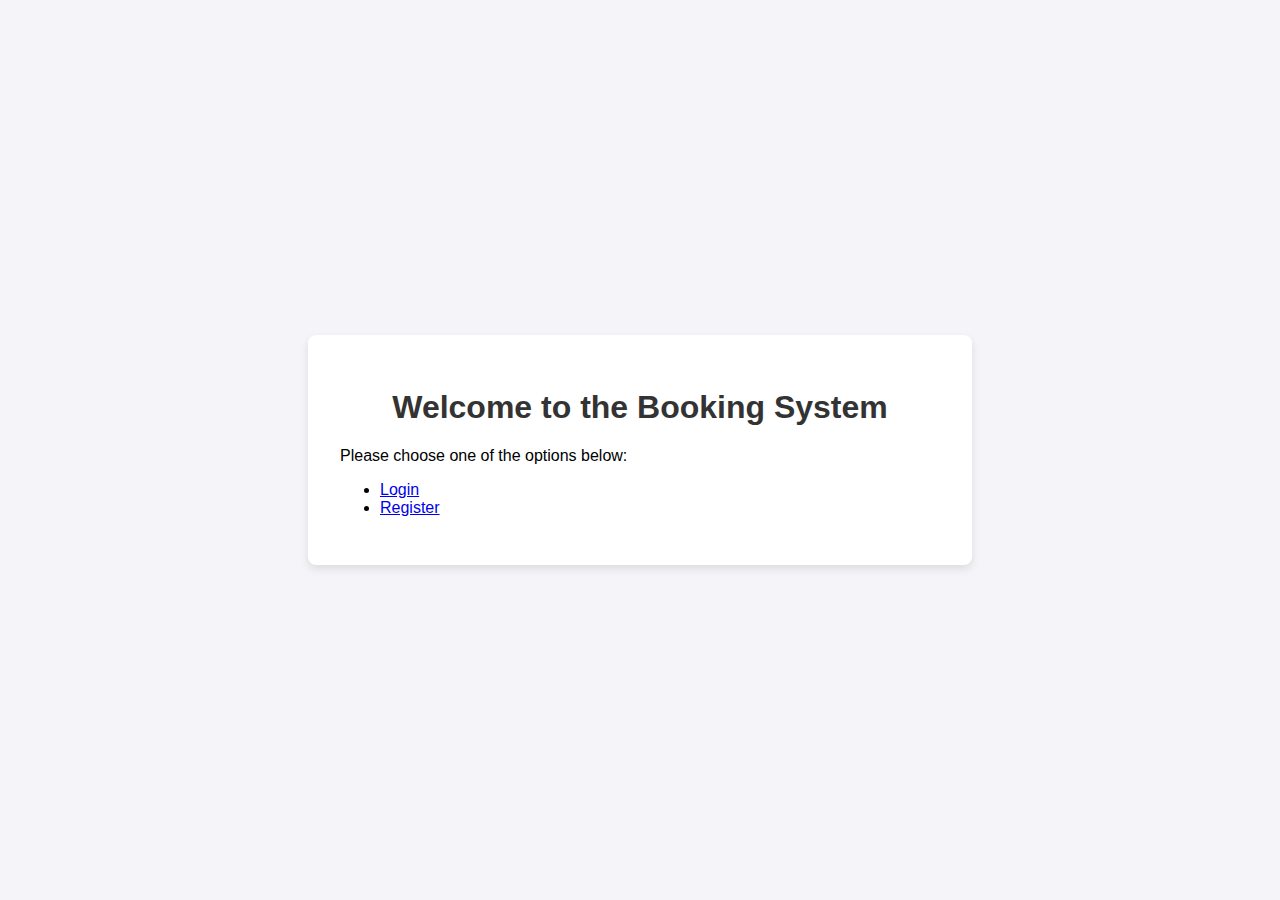
<file: views/index.html>
<!DOCTYPE html>
<html lang="en">
<head>
    <meta charset="UTF-8">
    <meta name="viewport" content="width=device-width, initial-scale=1.0">
    <title>Home</title>
    <link rel="stylesheet" href="/static/styles.css">
</head>
<body>
    <div class="container">
        <h1>Welcome to the Booking System</h1>
        <p>Please choose one of the options below:</p>
        <ul>
            <li><a href="/login">Login</a></li>
            <li><a href="/register">Register</a></li>
        </ul>
    </div>
</body>
</html>
</file>
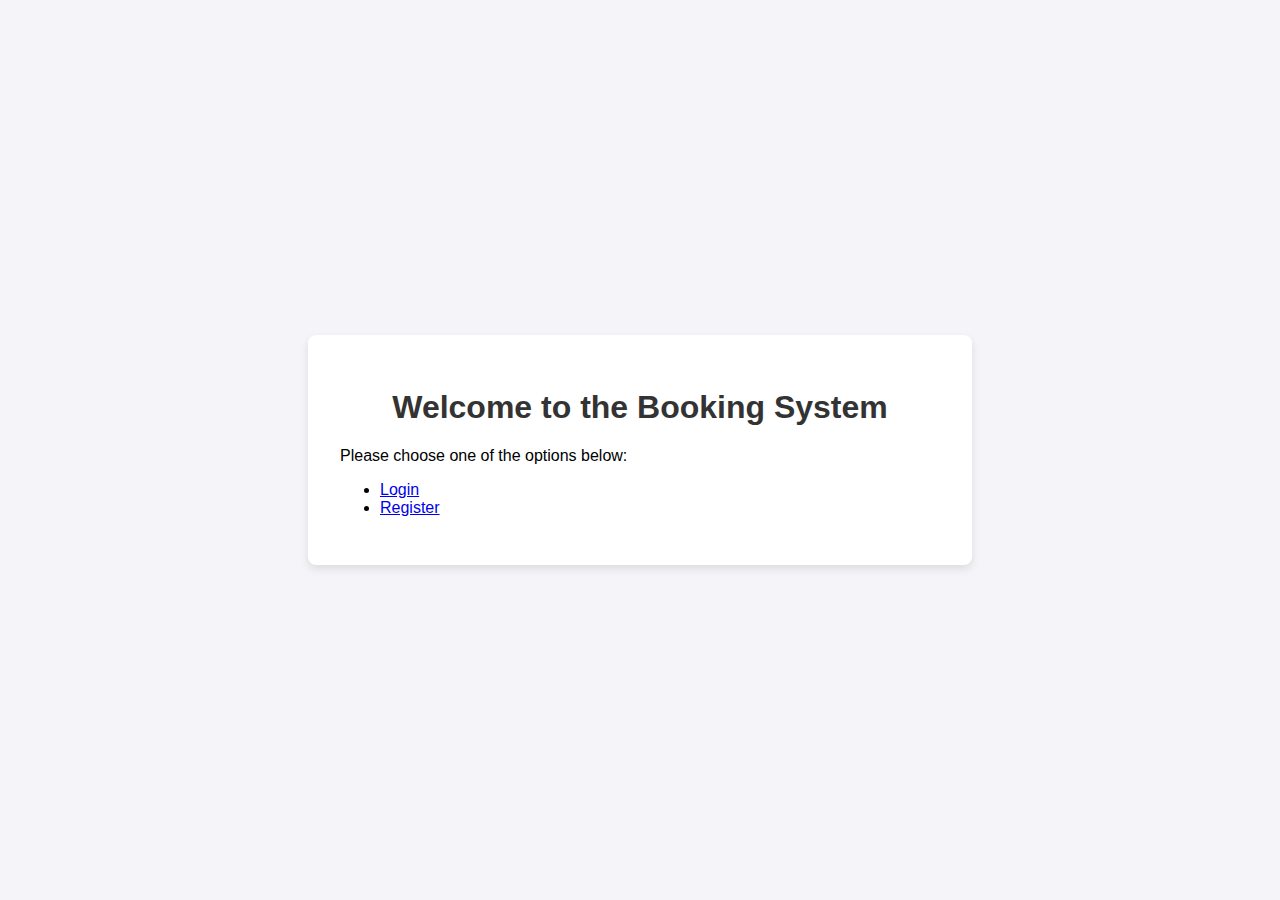
<file: TheBookingSystemVer2/views/index.html>
<!DOCTYPE html>
<html lang="en">
<head>
    <meta charset="UTF-8">
    <meta name="viewport" content="width=device-width, initial-scale=1.0">
    <title>Home</title>
    <link rel="stylesheet" href="/static/styles.css">
</head>
<body>
    <div class="container">
        <h1>Welcome to the Booking System</h1>
        <p>Please choose one of the options below:</p>
        <ul>
            <li><a href="/login">Login</a></li>
            <li><a href="/register">Register</a></li>
        </ul>
    </div>
</body>
</html>
</file>
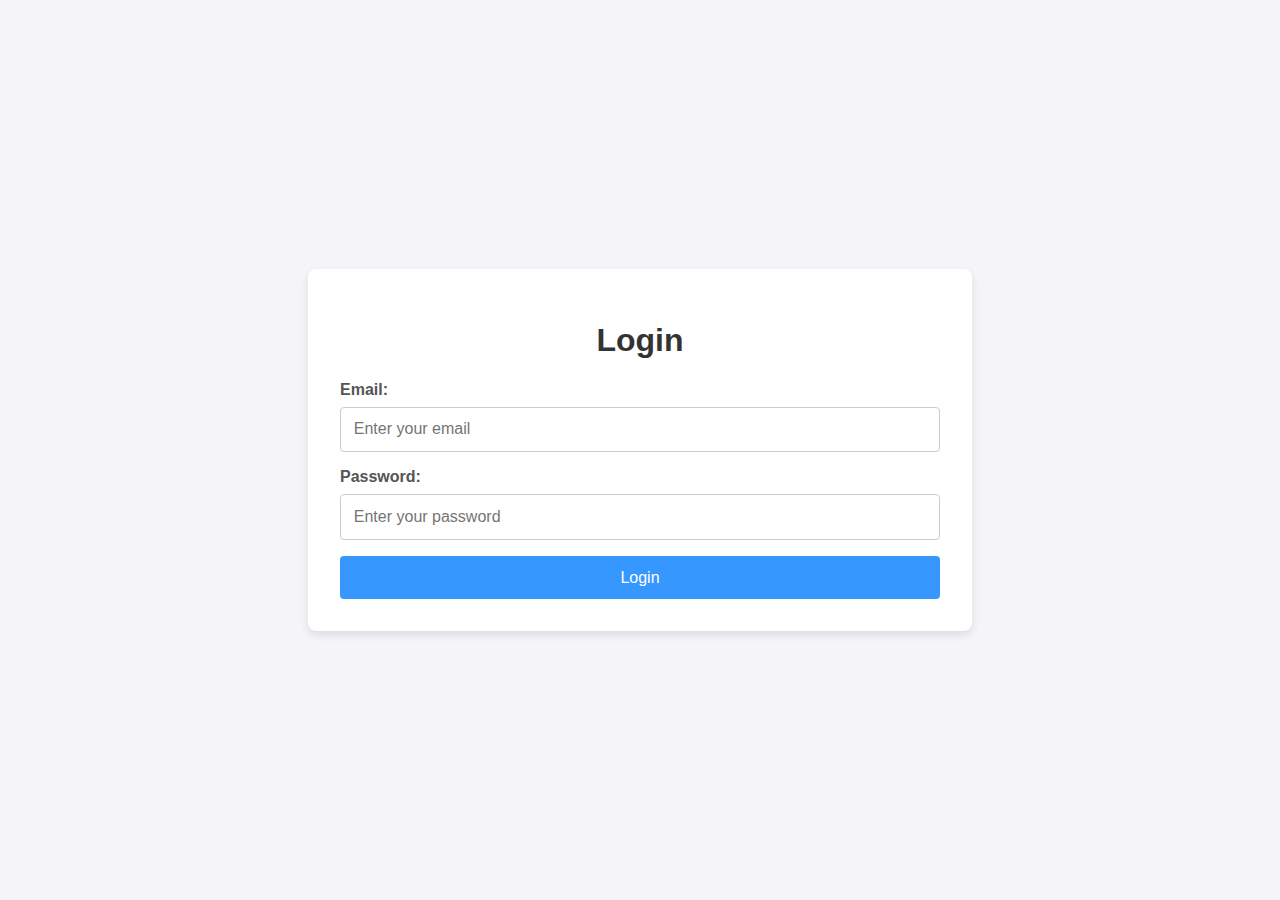
<file: views/login.html>
<!DOCTYPE html>
<html lang="en">
<head>
    <meta charset="UTF-8">
    <meta name="viewport" content="width=device-width, initial-scale=1.0">
    <title>User Login</title>
    <link rel="stylesheet" href="/static/styles.css">
</head>
<body>
    <div class="container">
        <h1>Login</h1>
        <form action="/login" method="POST">
            <label for="username">Email:</label>
            <input type="email" id="username" name="username" placeholder="Enter your email" required>

            <label for="password">Password:</label>
            <input type="password" id="password" name="password" placeholder="Enter your password" required>

            <button type="submit">Login</button>
        </form>
    </div>
</body>
</html>
</file>
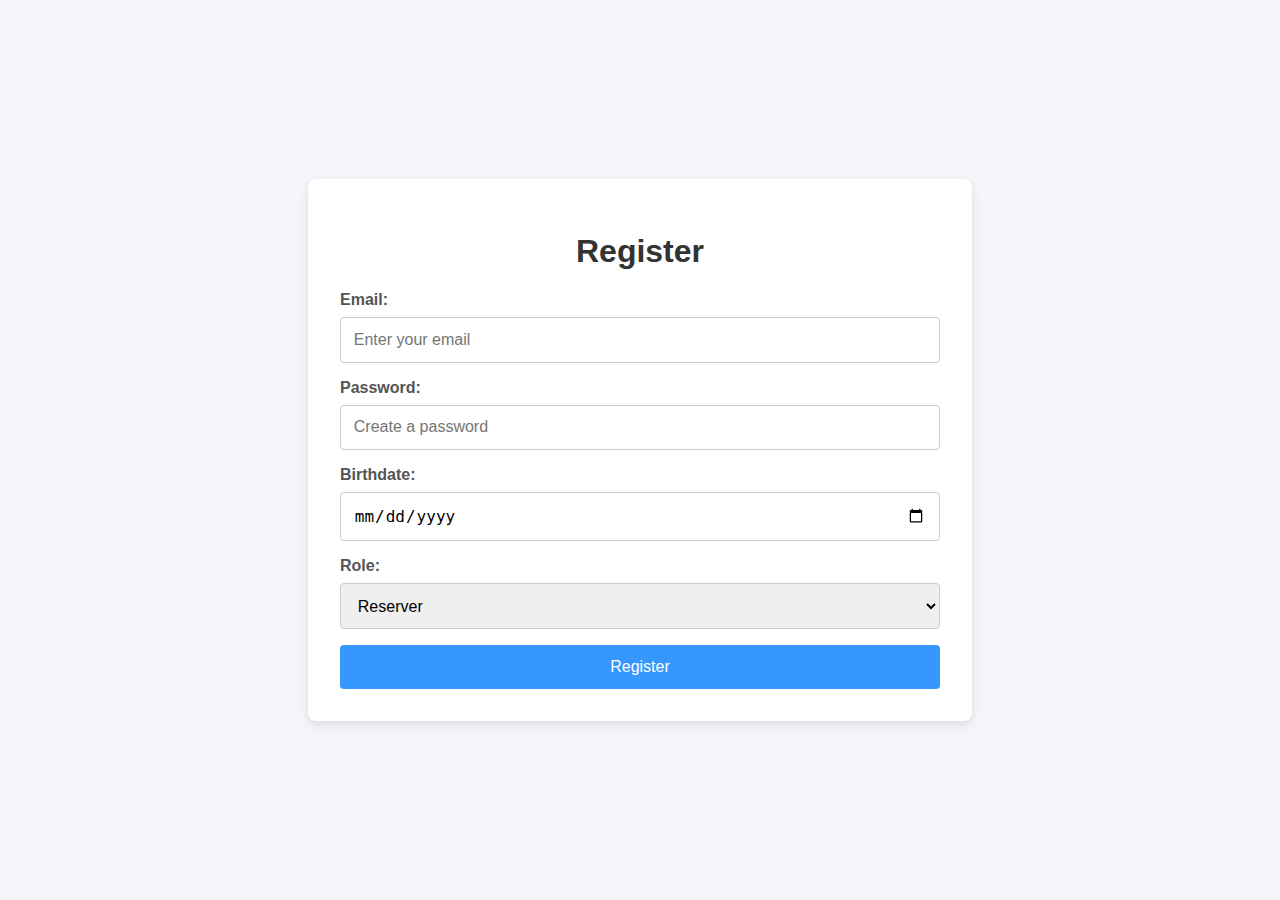
<file: views/register.html>
<!DOCTYPE html>
<html lang="en">

<head>
    <meta charset="UTF-8">
    <meta name="viewport" content="width=device-width, initial-scale=1.0">
    <title>User Registration</title>
    <link rel="stylesheet" href="/static/styles.css"> <!-- Link to external CSS -->
</head>

<body>
    <div class="container">
        <h1>Register</h1>
        <form action="/register" method="POST">
            <label for="username">Email:</label>
            <input type="email" id="username" name="username" placeholder="Enter your email" required>
            <label for="password">Password:</label>
            <input type="password" id="password" name="password" placeholder="Create a password" required>
            <label for="birthdate">Birthdate:</label>
            <input type="date" id="birthdate" name="birthdate" required>
            <label for="role">Role:</label>
            <select id="role" name="role">
                <option value="reserver">Reserver</option>
                <option value="administrator">Administrator</option>
            </select>
            <button type="submit">Register</button>
        </form>
    </div>
</body>

</html>
</file>
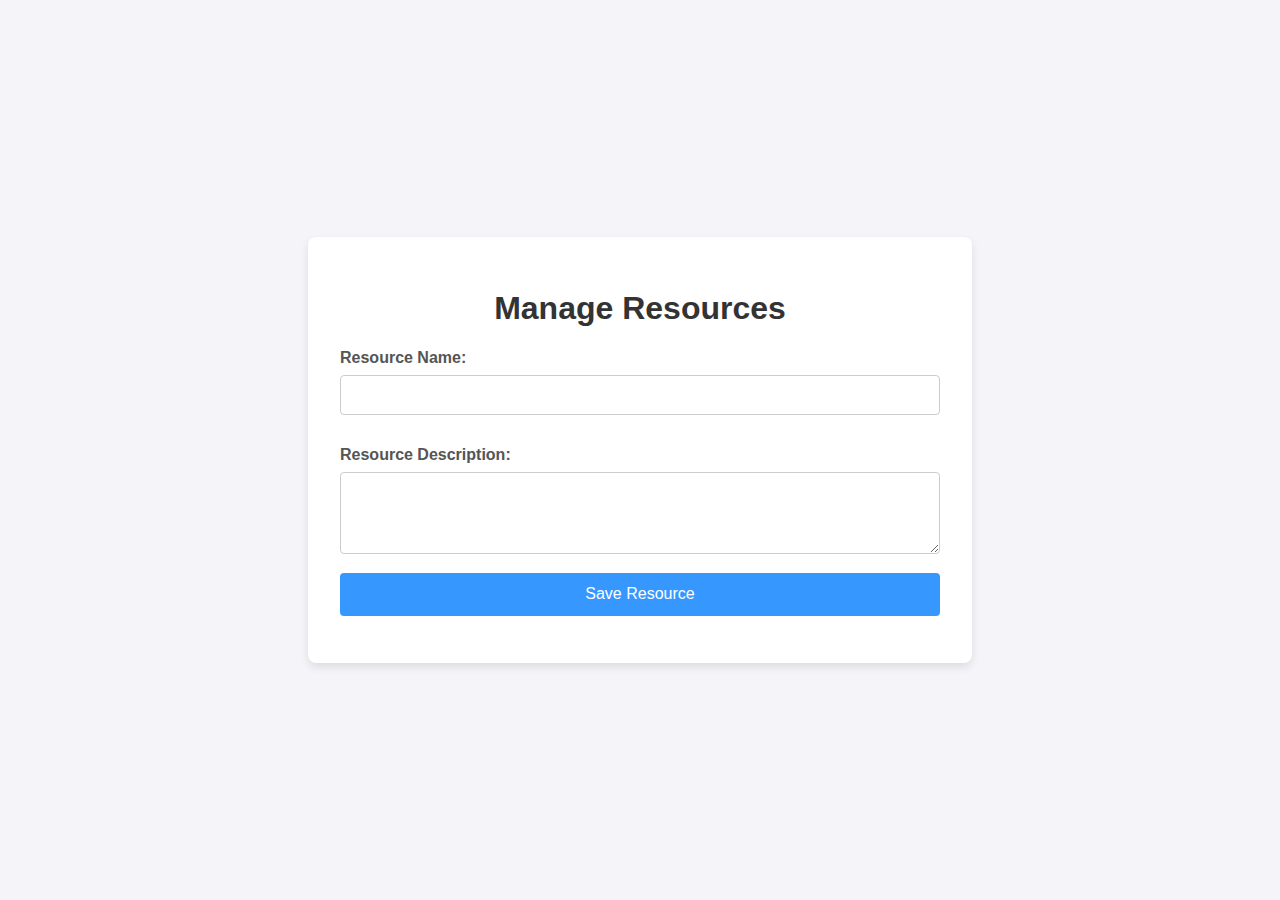
<file: views/resource.html>
<!DOCTYPE html>
<html lang="en">
<head>
    <meta charset="UTF-8">
    <meta name="viewport" content="width=device-width, initial-scale=1.0">
    <title>Manage Resources</title>
    <link rel="stylesheet" href="/static/styles.css">
</head>
<body>
    <div class="container">
        <h1>Manage Resources</h1>
        <form action="/resources" method="POST">
            <!-- Resource ID (hidden for new entries) -->
            <input type="hidden" name="resource_id" id="resource_id">

            <!-- Resource Name -->
            <div class="form-group">
                <label for="resource_name">Resource Name:</label>
                <input type="text" name="resource_name" id="resource_name" maxlength="100" required>
            </div>

            <!-- Resource Description -->
            <div class="form-group">
                <label for="resource_description">Resource Description:</label>
                <textarea name="resource_description" id="resource_description" rows="4" required></textarea>
            </div>

            <!-- Submit Button -->
            <div class="form-group">
                <button type="submit">Save Resource</button>
            </div>
        </form>
    </div>
</body>
</html>
</file>
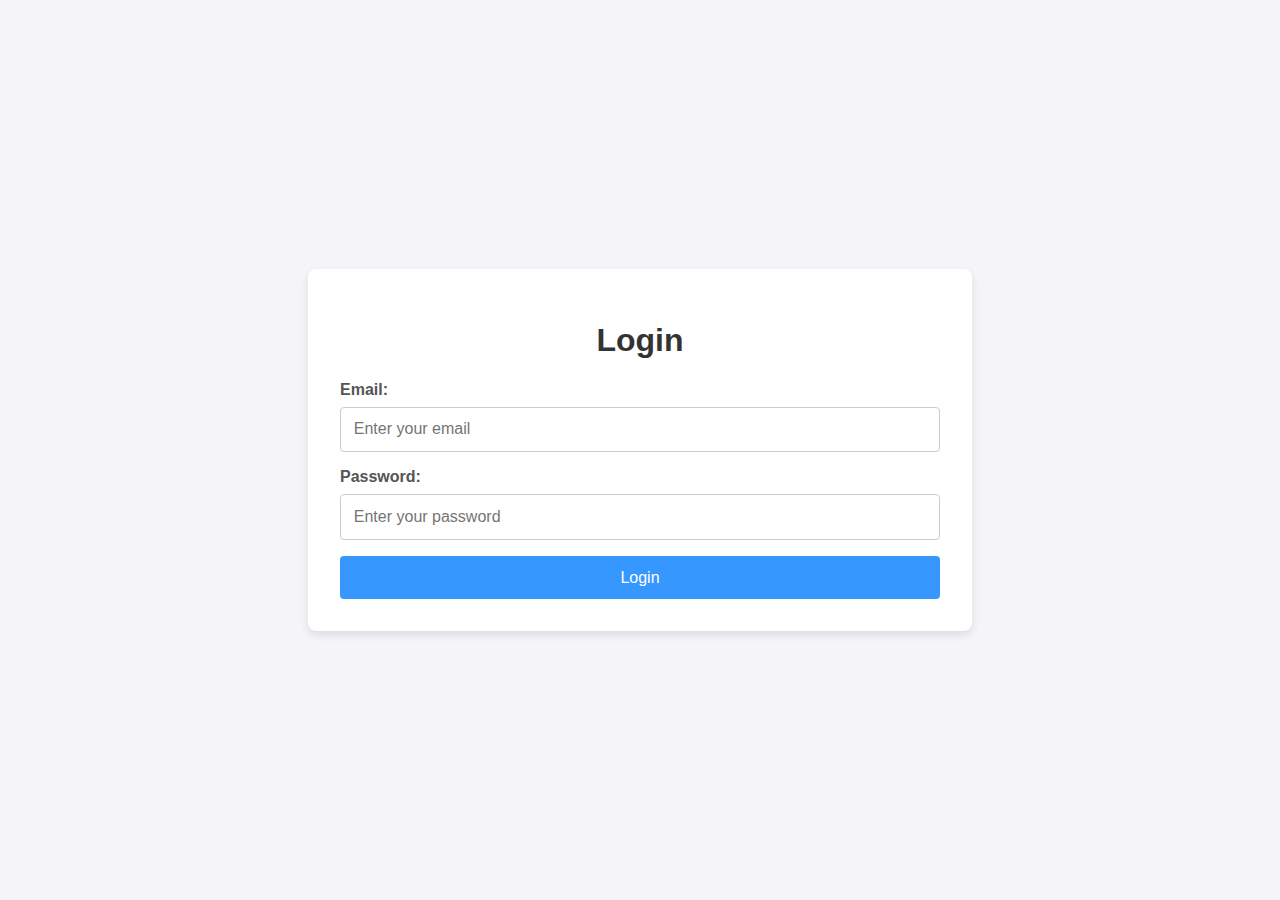
<file: TheBookingSystemVer2/views/login.html>
<!DOCTYPE html>
<html lang="en">
<head>
    <meta charset="UTF-8">
    <meta name="viewport" content="width=device-width, initial-scale=1.0">
    <title>User Login</title>
    <link rel="stylesheet" href="/static/styles.css">
</head>
<body>
    <div class="container">
        <h1>Login</h1>
        <form action="/login" method="POST">
            <label for="username">Email:</label>
            <input type="email" id="username" name="username" placeholder="Enter your email" required>

            <label for="password">Password:</label>
            <input type="password" id="password" name="password" placeholder="Enter your password" required>

            <button type="submit">Login</button>
        </form>
    </div>
</body>
</html>
</file>
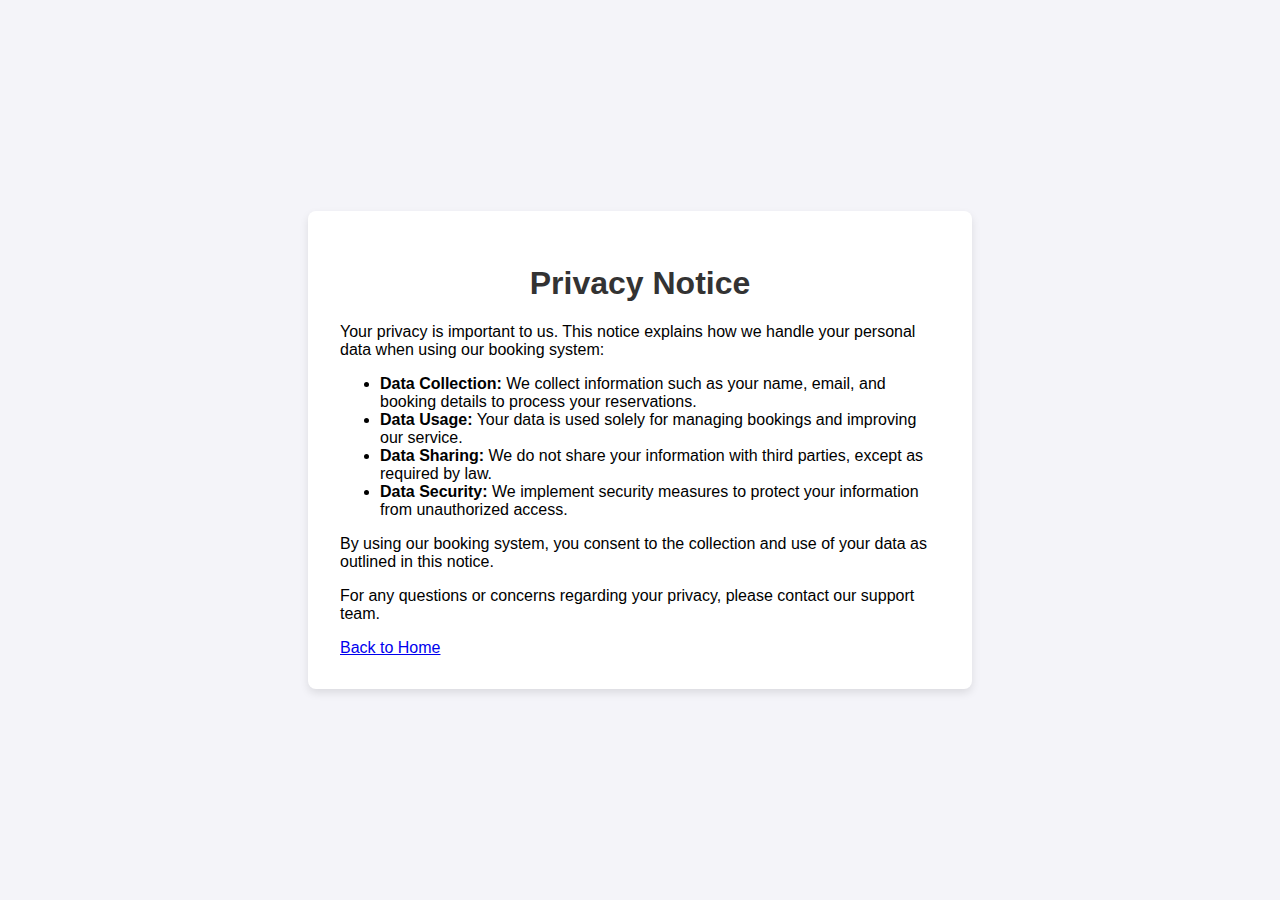
<file: TheBookingSystemVer2/views/privacynotice.html>
<!DOCTYPE html>
<html lang="en">

<head>
    <meta charset="UTF-8">
    <meta name="viewport" content="width=device-width, initial-scale=1.0">
    <title>Privacy notice</title>
    <link rel="stylesheet" href="/static/styles.css"> <!-- Link to external CSS -->
</head>

<body>

    <div class="container">
        <h1>Privacy Notice</h1>
        <div class="privacy-content">
            <p>
                Your privacy is important to us. This notice explains how we handle your personal data when using our booking system:
            </p>
            <ul>
                <li><strong>Data Collection:</strong> We collect information such as your name, email, and booking details to process your reservations.</li>
                <li><strong>Data Usage:</strong> Your data is used solely for managing bookings and improving our service.</li>
                <li><strong>Data Sharing:</strong> We do not share your information with third parties, except as required by law.</li>
                <li><strong>Data Security:</strong> We implement security measures to protect your information from unauthorized access.</li>
            </ul>
            <p>
                By using our booking system, you consent to the collection and use of your data as outlined in this notice.
            </p>
            <p>
                For any questions or concerns regarding your privacy, please contact our support team.
            </p>
        </div>
        <a href="/" class="btn">Back to Home</a>
    </div>
</body>

</html>
</file>
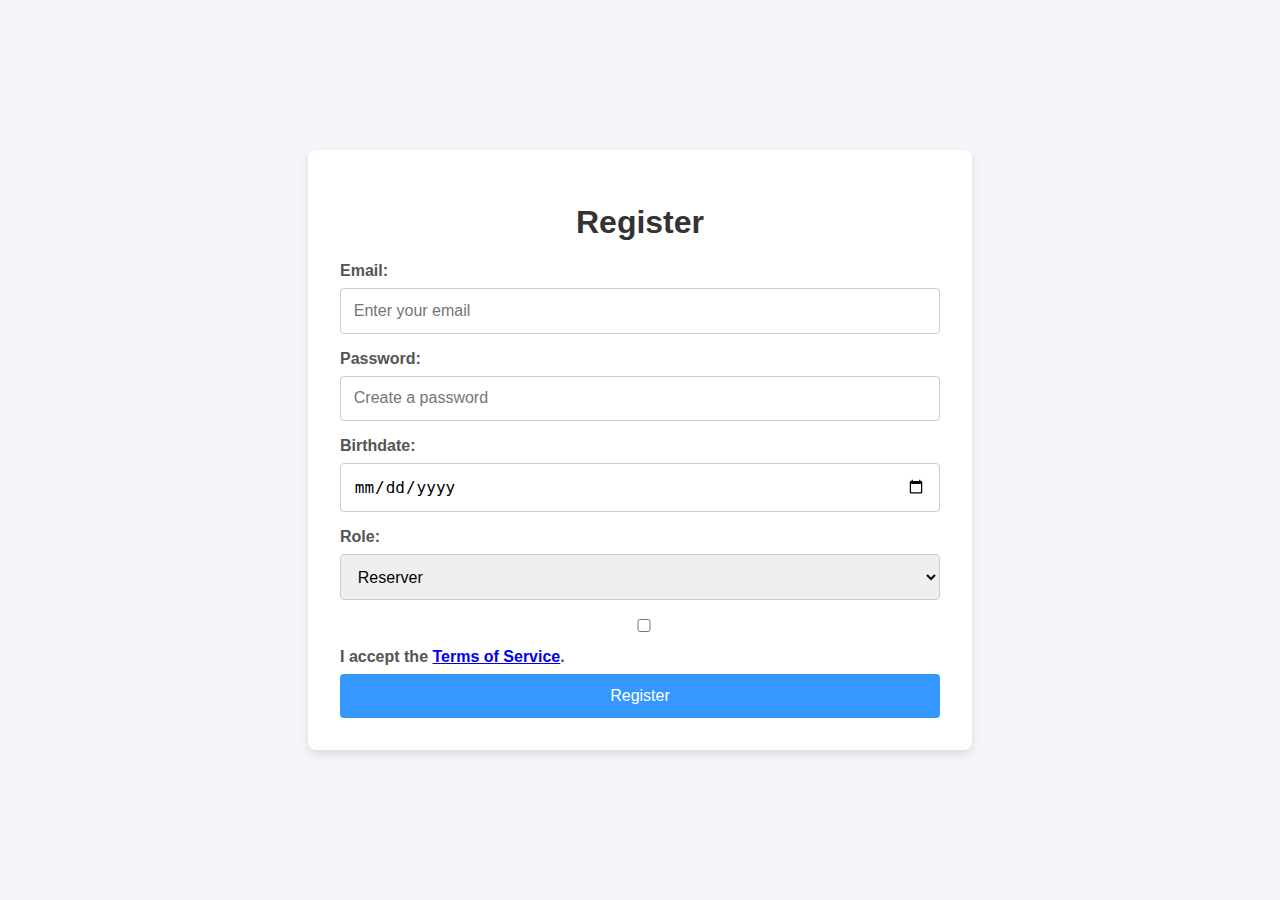
<file: TheBookingSystemVer2/views/register.html>
<!DOCTYPE html>
<html lang="en">

<head>
    <meta charset="UTF-8">
    <meta name="viewport" content="width=device-width, initial-scale=1.0">
    <title>User Registration</title>
    <link rel="stylesheet" href="/static/styles.css"> <!-- Link to external CSS -->
</head>

<body>
    <div class="container">
        <h1>Register</h1>
        <form action="/register" method="POST">
            <label for="username">Email:</label>
            <input type="email" id="username" name="username" placeholder="Enter your email" required>

            <label for="password">Password:</label>
            <input type="password" id="password" name="password" placeholder="Create a password" required>

            <label for="birthdate">Birthdate:</label>
            <input type="date" id="birthdate" name="birthdate" required>

            <label for="role">Role:</label>
            <select id="role" name="role">
                <option value="reserver">Reserver</option>
                <option value="administrator">Administrator</option>
            </select>

            <div class="checkbox-container">
                <input type="checkbox" id="accept_terms" name="accept_terms" required>
                <label for="accept_terms">I accept the <a href="/terms" target="_blank">Terms of Service</a>.</label>
            </div>            

            <button type="submit">Register</button>
        </form>
    </div>
</body>

</html>
</file>
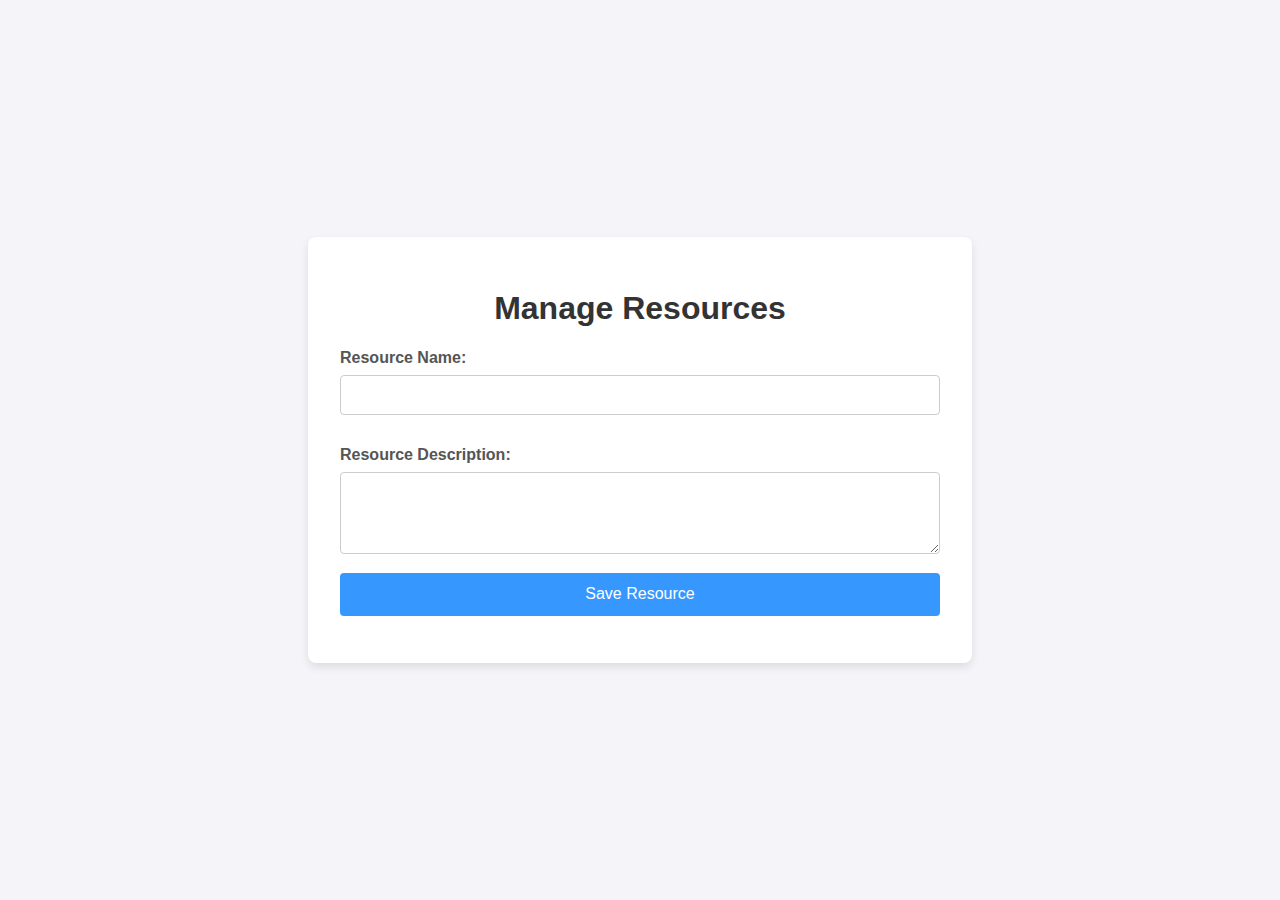
<file: TheBookingSystemVer2/views/resource.html>
<!DOCTYPE html>
<html lang="en">
<head>
    <meta charset="UTF-8">
    <meta name="viewport" content="width=device-width, initial-scale=1.0">
    <title>Manage Resources</title>
    <link rel="stylesheet" href="/static/styles.css">
</head>
<body>
    <div class="container">
        <h1>Manage Resources</h1>
        <form action="/resources" method="POST">
            <!-- Resource ID (hidden for new entries) -->
            <input type="hidden" name="resource_id" id="resource_id">

            <!-- Resource Name -->
            <div class="form-group">
                <label for="resource_name">Resource Name:</label>
                <input type="text" name="resource_name" id="resource_name" maxlength="100" required>
            </div>

            <!-- Resource Description -->
            <div class="form-group">
                <label for="resource_description">Resource Description:</label>
                <textarea name="resource_description" id="resource_description" rows="4" required></textarea>
            </div>

            <!-- Submit Button -->
            <div class="form-group">
                <button type="submit">Save Resource</button>
            </div>
        </form>
    </div>
</body>
</html>
</file>
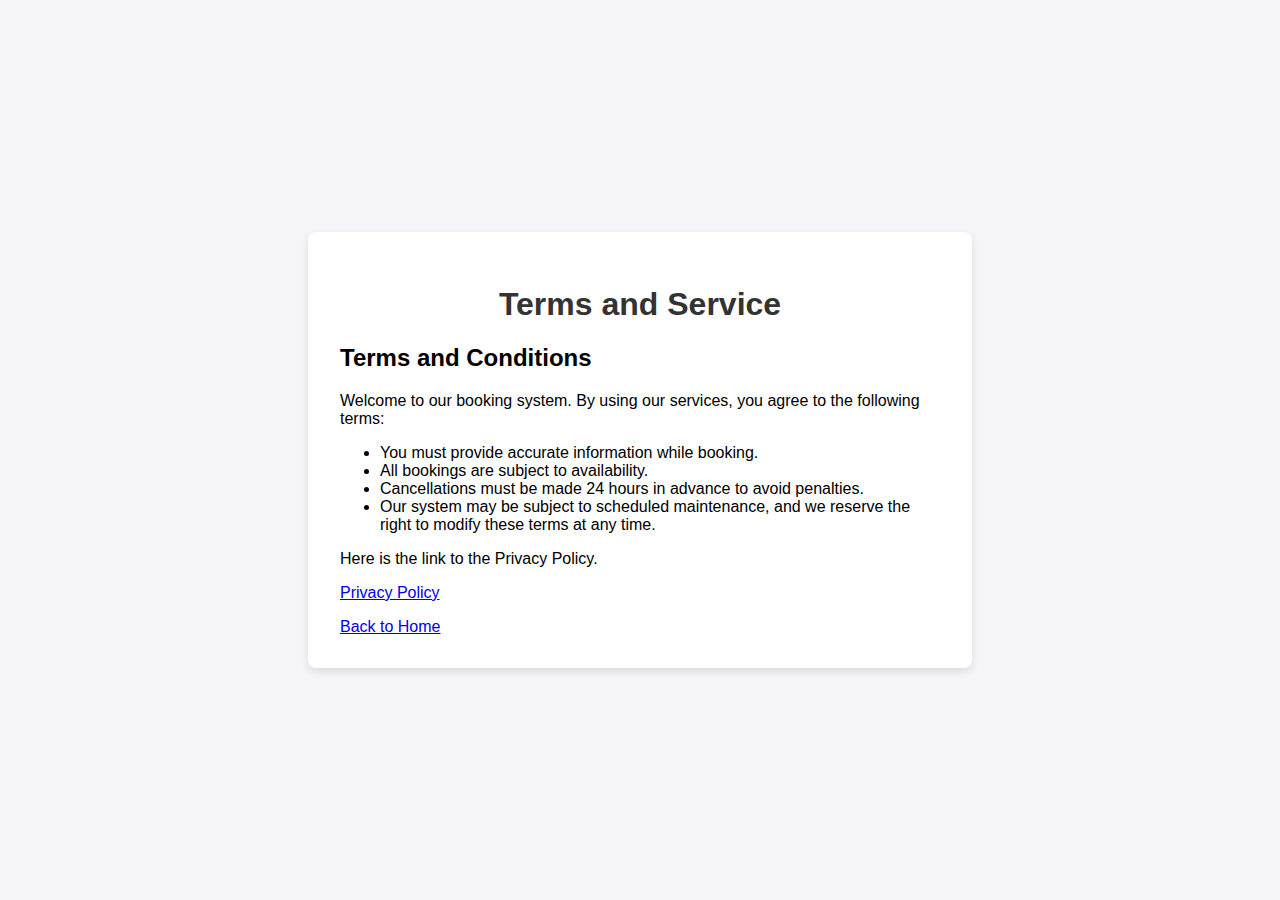
<file: TheBookingSystemVer2/views/terms.html>
<!DOCTYPE html>
<html lang="en">

<head>
    <meta charset="UTF-8">
    <meta name="viewport" content="width=device-width, initial-scale=1.0">
    <title>Terms of service</title>
    <link rel="stylesheet" href="/static/styles.css"> <!-- Link to external CSS -->
</head>

<body>

    <div class="container">
        <h1>Terms and Service</h1>
        <form id="termsForm">
            <div class="terms">
                <h2>Terms and Conditions</h2>
                <p>Welcome to our booking system. By using our services, you agree to the following terms:</p>
                <ul>
                    <li>You must provide accurate information while booking.</li>
                    <li>All bookings are subject to availability.</li>
                    <li>Cancellations must be made 24 hours in advance to avoid penalties.</li>
                    <li>Our system may be subject to scheduled maintenance, and we reserve the right to modify these terms at any time.</li>
                </ul>
               
            </div>
            

        </form>
        <p> Here is the link to the Privacy Policy. </p>
        <a href="privacynotice" class="btn">Privacy Policy</a>

        <p> </p>
        <a href="/" class="btn">Back to Home</a>
    </div>
    

</body>

</html>
</file>
<file: static/styles.css>
body {
    font-family: Arial, sans-serif;
    background-color: #f4f4f9;
    display: flex;
    justify-content: center;
    align-items: center;
    height: 100vh;
    margin: 0;
}

.container {
    background-color: white;
    padding: 2rem;
    border-radius: 8px;
    box-shadow: 0 4px 8px rgba(0, 0, 0, 0.1);
    width: 100%;
    max-width: 600px;
}

h1 {
    text-align: center;
    color: #333;
}

.form-group {
    margin-bottom: 15px;
}

label {
    font-weight: bold;
    color: #555;
    display: block;
    margin-bottom: 0.5rem;
}

input,
select {
    width: 100%;
    padding: 0.8rem;
    margin-bottom: 1rem;
    border: 1px solid #ccc;
    border-radius: 4px;
    box-sizing: border-box;
    font-size: 1rem;
}

input[type="text"],
textarea,
button {
    width: 100%; /* Make all inputs, textarea, and button the same width */
    padding: 10px;
    border: 1px solid #ccc;
    border-radius: 4px;
    box-sizing: border-box; /* Ensures padding is included in the width */
}

button {
    width: 100%;
    background-color: #007bffc9;
    color: white;
    padding: 0.8rem;
    border: none;
    border-radius: 4px;
    font-size: 1rem;
    cursor: pointer;
}

button:hover {
    background-color: #0056b3;
}

.error {
    color: red;
    font-size: 0.9rem;
}

.success {
    color: green;
    font-size: 0.9rem;
}

/* Responsive design for mobile screens */
@media (max-width: 600px) {
    .container {
        padding: 1.5rem;
        width: 100%;
    }
}

table {
    width: 100%;
    border-collapse: collapse;
    margin: 20px 0;
    font-size: 16px;
    text-align: left;
}

th, td {
    border: 1px solid #ddd;
    padding: 8px;
}

th {
    background-color: #f4f4f4;
    font-weight: bold;
}

tr:nth-child(even) {
    background-color: #f9f9f9;
}
</file>
